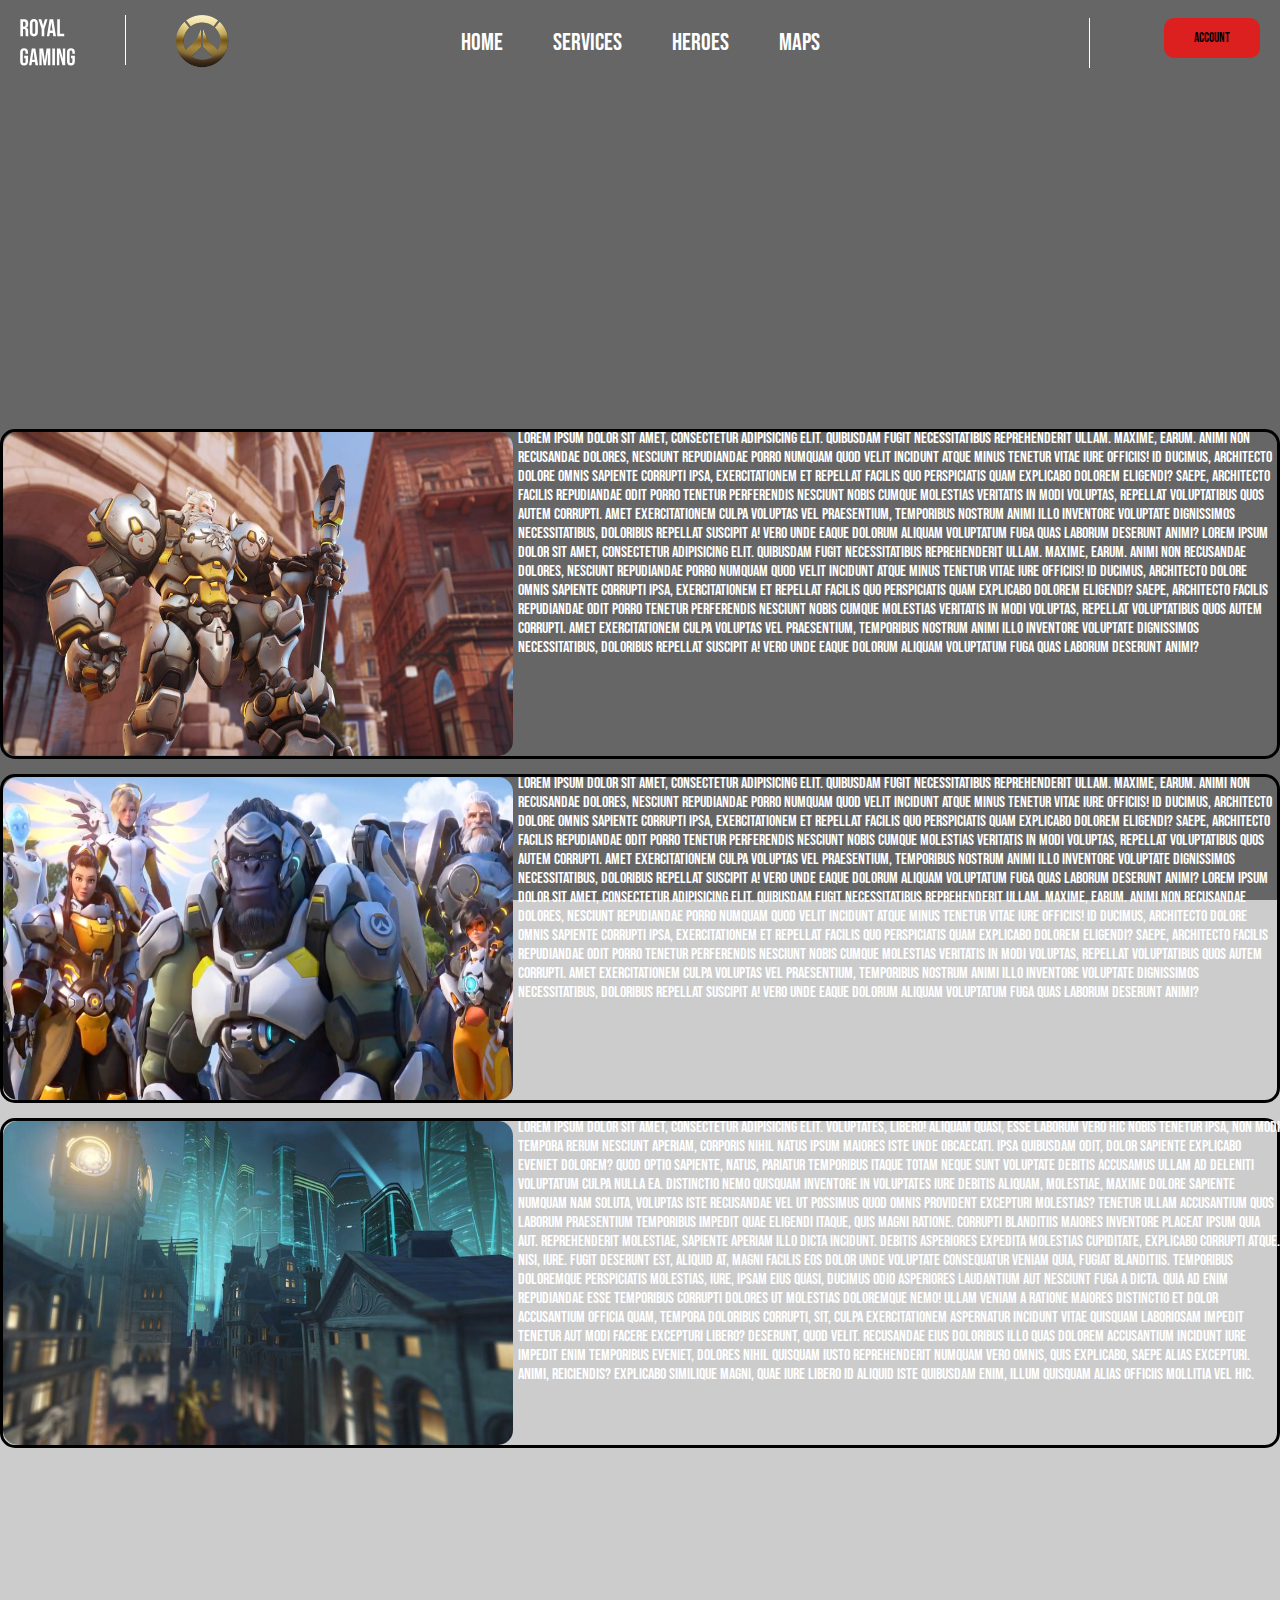
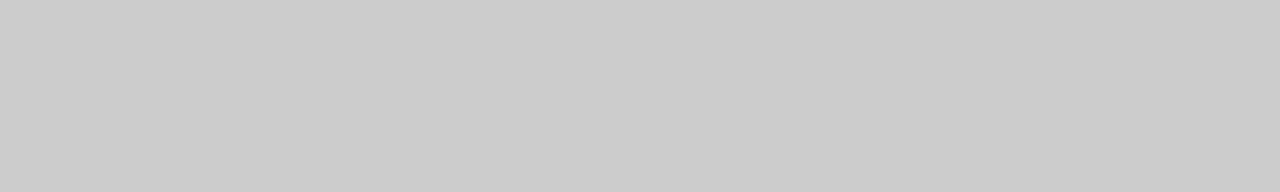
<file: index.html>
<!DOCTYPE html>
<html lang="en">
  <head>
    <meta charset="UTF-8" />
    <meta http-equiv="X-UA-Compatible" content="IE=edge" />
    <meta name="viewport" content="width=device-width, initial-scale=1.0" />
    <title>Document</title>
    <link rel="stylesheet" href="style.css" />
    <link rel="icon" href="OverwatchLogo.png" />
  </head>
  <body class="banner">
    <header>
      <div class="Logos">
        <a class="Text" href="index.html"><img src="Name.svg" alt="logo" /></a>
        <div class="Line">ㅤ</div>
        <img src="OverwatchLogo.png" alt="A picture of the logo" />
      </div>
      <nav>
        <a href="index.html">Home</a>
        <a href="Services.html">Services</a>
        <a href="Heroes.html">Heroes</a>
        <a href="Maps.html">Maps</a>
      </nav>
      <div class="Header-Right">
        <div class="Line2">ㅤ</div>
        <div class="dropdown">
          <button class="dropbtn">Account</button>
          <div class="dropdown-content">
            <a href="login.html">Login</a>
            <a href="https://overwatchleague.com/en-us/sign-up">Register</a>
          </div>
        </div>
      </div>
    </header>

    <div class="Main">
      <div class="Picture1">
        <img src="Services.jpg_fit=scale" alt="Picture of services" />
      </div>
      <div class="Picture2">
        <img src="OverwatchHeroes.jpg" alt="Picture of the overwatch heroes" />
      </div>
      <div class="Picture3">
        <img src="OverwatchMaps.jpg" alt="A picture of an overwatch map" />
      </div>
      <div class="Article1">
        <article>
          Lorem ipsum dolor sit amet, consectetur adipisicing elit. Quibusdam
          fugit necessitatibus reprehenderit ullam. Maxime, earum. Animi non
          recusandae dolores, nesciunt repudiandae porro numquam quod velit
          incidunt atque minus tenetur vitae iure officiis! Id ducimus,
          architecto dolore omnis sapiente corrupti ipsa, exercitationem et
          repellat facilis quo perspiciatis quam explicabo dolorem eligendi?
          Saepe, architecto facilis repudiandae odit porro tenetur perferendis
          nesciunt nobis cumque molestias veritatis in modi voluptas, repellat
          voluptatibus quos autem corrupti. Amet exercitationem culpa voluptas
          vel praesentium, temporibus nostrum animi illo inventore voluptate
          dignissimos necessitatibus, doloribus repellat suscipit a! Vero unde
          eaque dolorum aliquam voluptatum fuga quas laborum deserunt animi?
          Lorem ipsum dolor sit amet, consectetur adipisicing elit. Quibusdam
          fugit necessitatibus reprehenderit ullam. Maxime, earum. Animi non
          recusandae dolores, nesciunt repudiandae porro numquam quod velit
          incidunt atque minus tenetur vitae iure officiis! Id ducimus,
          architecto dolore omnis sapiente corrupti ipsa, exercitationem et
          repellat facilis quo perspiciatis quam explicabo dolorem eligendi?
          Saepe, architecto facilis repudiandae odit porro tenetur perferendis
          nesciunt nobis cumque molestias veritatis in modi voluptas, repellat
          voluptatibus quos autem corrupti. Amet exercitationem culpa voluptas
          vel praesentium, temporibus nostrum animi illo inventore voluptate
          dignissimos necessitatibus, doloribus repellat suscipit a! Vero unde
          eaque dolorum aliquam voluptatum fuga quas laborum deserunt animi?
        </article>
      </div>
      <div class="Article2">
        <article>
          Lorem ipsum dolor sit amet, consectetur adipisicing elit. Quibusdam
          fugit necessitatibus reprehenderit ullam. Maxime, earum. Animi non
          recusandae dolores, nesciunt repudiandae porro numquam quod velit
          incidunt atque minus tenetur vitae iure officiis! Id ducimus,
          architecto dolore omnis sapiente corrupti ipsa, exercitationem et
          repellat facilis quo perspiciatis quam explicabo dolorem eligendi?
          Saepe, architecto facilis repudiandae odit porro tenetur perferendis
          nesciunt nobis cumque molestias veritatis in modi voluptas, repellat
          voluptatibus quos autem corrupti. Amet exercitationem culpa voluptas
          vel praesentium, temporibus nostrum animi illo inventore voluptate
          dignissimos necessitatibus, doloribus repellat suscipit a! Vero unde
          eaque dolorum aliquam voluptatum fuga quas laborum deserunt animi?
          Lorem ipsum dolor sit amet, consectetur adipisicing elit. Quibusdam
          fugit necessitatibus reprehenderit ullam. Maxime, earum. Animi non
          recusandae dolores, nesciunt repudiandae porro numquam quod velit
          incidunt atque minus tenetur vitae iure officiis! Id ducimus,
          architecto dolore omnis sapiente corrupti ipsa, exercitationem et
          repellat facilis quo perspiciatis quam explicabo dolorem eligendi?
          Saepe, architecto facilis repudiandae odit porro tenetur perferendis
          nesciunt nobis cumque molestias veritatis in modi voluptas, repellat
          voluptatibus quos autem corrupti. Amet exercitationem culpa voluptas
          vel praesentium, temporibus nostrum animi illo inventore voluptate
          dignissimos necessitatibus, doloribus repellat suscipit a! Vero unde
          eaque dolorum aliquam voluptatum fuga quas laborum deserunt animi?
        </article>
      </div>
      <div class="Article3">
        <article>
          Lorem ipsum dolor sit amet, consectetur adipisicing elit. Voluptates,
          libero! Aliquam quasi, esse laborum vero hic nobis tenetur ipsa, non
          modi tempora rerum nesciunt aperiam, corporis nihil natus ipsum
          maiores iste unde obcaecati. Ipsa quibusdam odit, dolor sapiente
          explicabo eveniet dolorem? Quod optio sapiente, natus, pariatur
          temporibus itaque totam neque sunt voluptate debitis accusamus ullam
          ad deleniti voluptatum culpa nulla ea. Distinctio nemo quisquam
          inventore in voluptates iure debitis aliquam, molestiae, maxime dolore
          sapiente numquam nam soluta, voluptas iste recusandae vel ut possimus
          quod omnis provident excepturi molestias? Tenetur ullam accusantium
          quos laborum praesentium temporibus impedit quae eligendi itaque, quis
          magni ratione. Corrupti blanditiis maiores inventore placeat ipsum
          quia aut. Reprehenderit molestiae, sapiente aperiam illo dicta
          incidunt. Debitis asperiores expedita molestias cupiditate, explicabo
          corrupti atque. Nisi, iure. Fugit deserunt est, aliquid at, magni
          facilis eos dolor unde voluptate consequatur veniam quia, fugiat
          blanditiis. Temporibus doloremque perspiciatis molestias, iure, ipsam
          eius quasi, ducimus odio asperiores laudantium aut nesciunt fuga a
          dicta. Quia ad enim repudiandae esse temporibus corrupti dolores ut
          molestias doloremque nemo! Ullam veniam a ratione maiores distinctio
          et dolor accusantium officia quam, tempora doloribus corrupti, sit,
          culpa exercitationem aspernatur incidunt vitae quisquam laboriosam
          impedit tenetur aut modi facere excepturi libero? Deserunt, quod
          velit. Recusandae eius doloribus illo quas dolorem accusantium
          incidunt iure impedit enim temporibus eveniet, dolores nihil quisquam
          iusto reprehenderit numquam vero omnis, quis explicabo, saepe alias
          excepturi. Animi, reiciendis? Explicabo similique magni, quae iure
          libero id aliquid iste quibusdam enim, illum quisquam alias officiis
          mollitia vel hic.
        </article>
      </div>
    </div>
  </body>
</html>
</file>
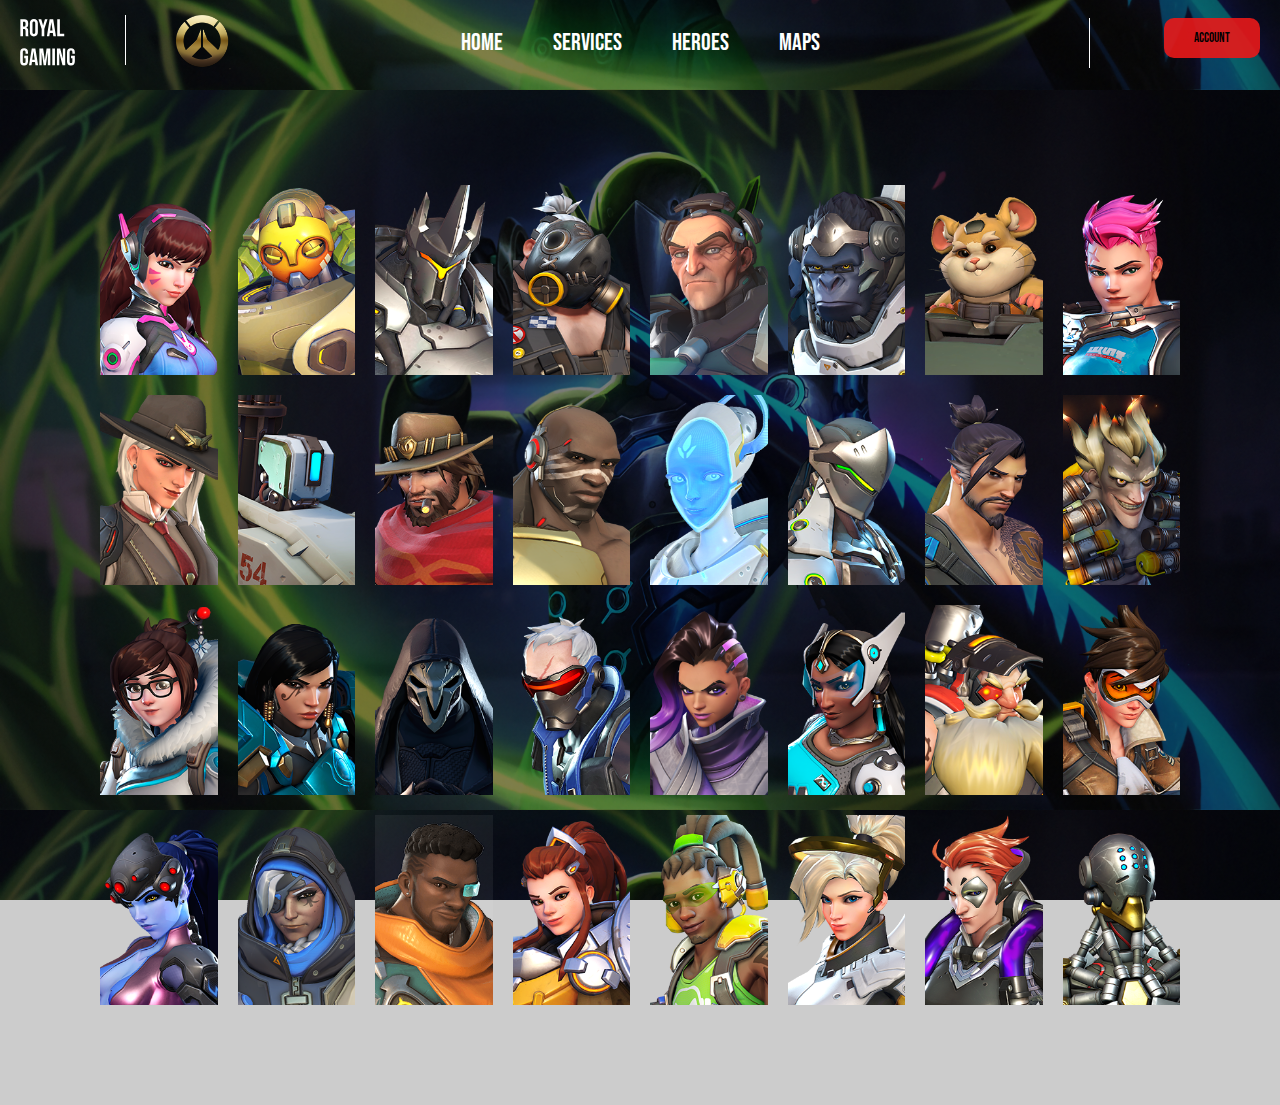
<file: Heroes.html>
<!DOCTYPE html>
<html lang="en">
  <head>
    <meta charset="UTF-8" />
    <meta http-equiv="X-UA-Compatible" content="IE=edge" />
    <meta name="viewport" content="width=device-width, initial-scale=1.0" />
    <title>Document</title>
    <link rel="stylesheet" href="style.css" />
    <link rel="icon" href="OverwatchLogo.png" />
  </head>
  <body class="banner2">
    <header>
      <div class="Logos">
        <a class="Text" href="index.html"><img src="Name.svg" alt="logo" /></a>
        <div class="Line">ㅤ</div>
        <img src="OverwatchLogo.png" alt="A picture of the logo" />
      </div>
      <nav>
        <a href="index.html">Home</a>
        <a href="Services.html">Services</a>
        <a href="Heroes.html">Heroes</a>
        <a href="Maps.html">Maps</a>
      </nav>
      <div class="Header-Right">
        <div class="Line2">ㅤ</div>
        <div class="dropdown">
          <button class="dropbtn">Account</button>
          <div class="dropdown-content">
            <a href="login.html">Login</a>
            <a href="https://overwatchleague.com/en-us/sign-up">Register</a>
          </div>
        </div>
      </div>
    </header>

    <div class="Heroes-layout">
      <img src="/Dva.png" alt="Picture of Dva" />
      <img src="/Orisa.png" alt="Picture of Orisa" />
      <img src="/Reinhardt.png" alt="Picture of Reinhardt" />
      <img src="/Roadhog.png" alt="Picture of Roadhog" />
      <img src="/Sigma.png" alt="Picture of Sigma" />
      <img src="/Winston.png" alt="Picture of Winston" />
      <img src="/WreckingBall.png" alt="Picture of Wrecking ball" />
      <img src="/Zarya.png" alt="Picture of Zarya" />
      <img src="/Ashe.png" alt="Picture of Ashe" />
      <img src="/Bastion.png" alt="Picture of Bastion" />
      <img src="/Cassidy.png" alt="Picture of Cassidy" />
      <img src="/Doomfist.png" alt="Picture of Doomfist" />
      <img src="/Echo.png" alt="Picture of Echo" />
      <img src="/Genji.png" alt="Picture of Genji" />
      <img src="/Hanzo.png" alt="Picture of Hanzo" />
      <img src="/Junkrat.png" alt="Picture of Junkrat" />
      <img src="/Mei.png" alt="Picture of Mei" />
      <img src="/Pharah.png" alt="Picture of Pharah" />
      <img src="/Reaper.png" alt="Picture of Reaper" />
      <img src="/Soldier76.png" alt="Picture of Soldier76" />
      <img src="/Sombra.png" alt="Picture of Sombra" />
      <img src="/Symmetra.png" alt="Picture of Symmetra" />
      <img src="/Torb.png" alt="Picture of Torbjorn" />
      <img src="/Tracer.png" alt="Picture of Tracer" />
      <img src="/Widowmaker.png" alt="Picture of Widowmaker" />
      <img src="/Ana.png" alt="Picture of Milf" />
      <img src="/Baptiste.png" alt="Picture of Nigga" />
      <img src="/Brigitte.png" alt="Picture of Brigitte" />
      <img src="/Lucio.png" alt="Picture of Lucio" />
      <img src="/Mercy.png" alt="Picture of a Nazi" />
      <img src="/Moira.png" alt="Picture of Cancer" />
      <img src="/Zenyatta.png" alt="Picture of Steelballs" />
    </div>
  </body>
</html>
</file>
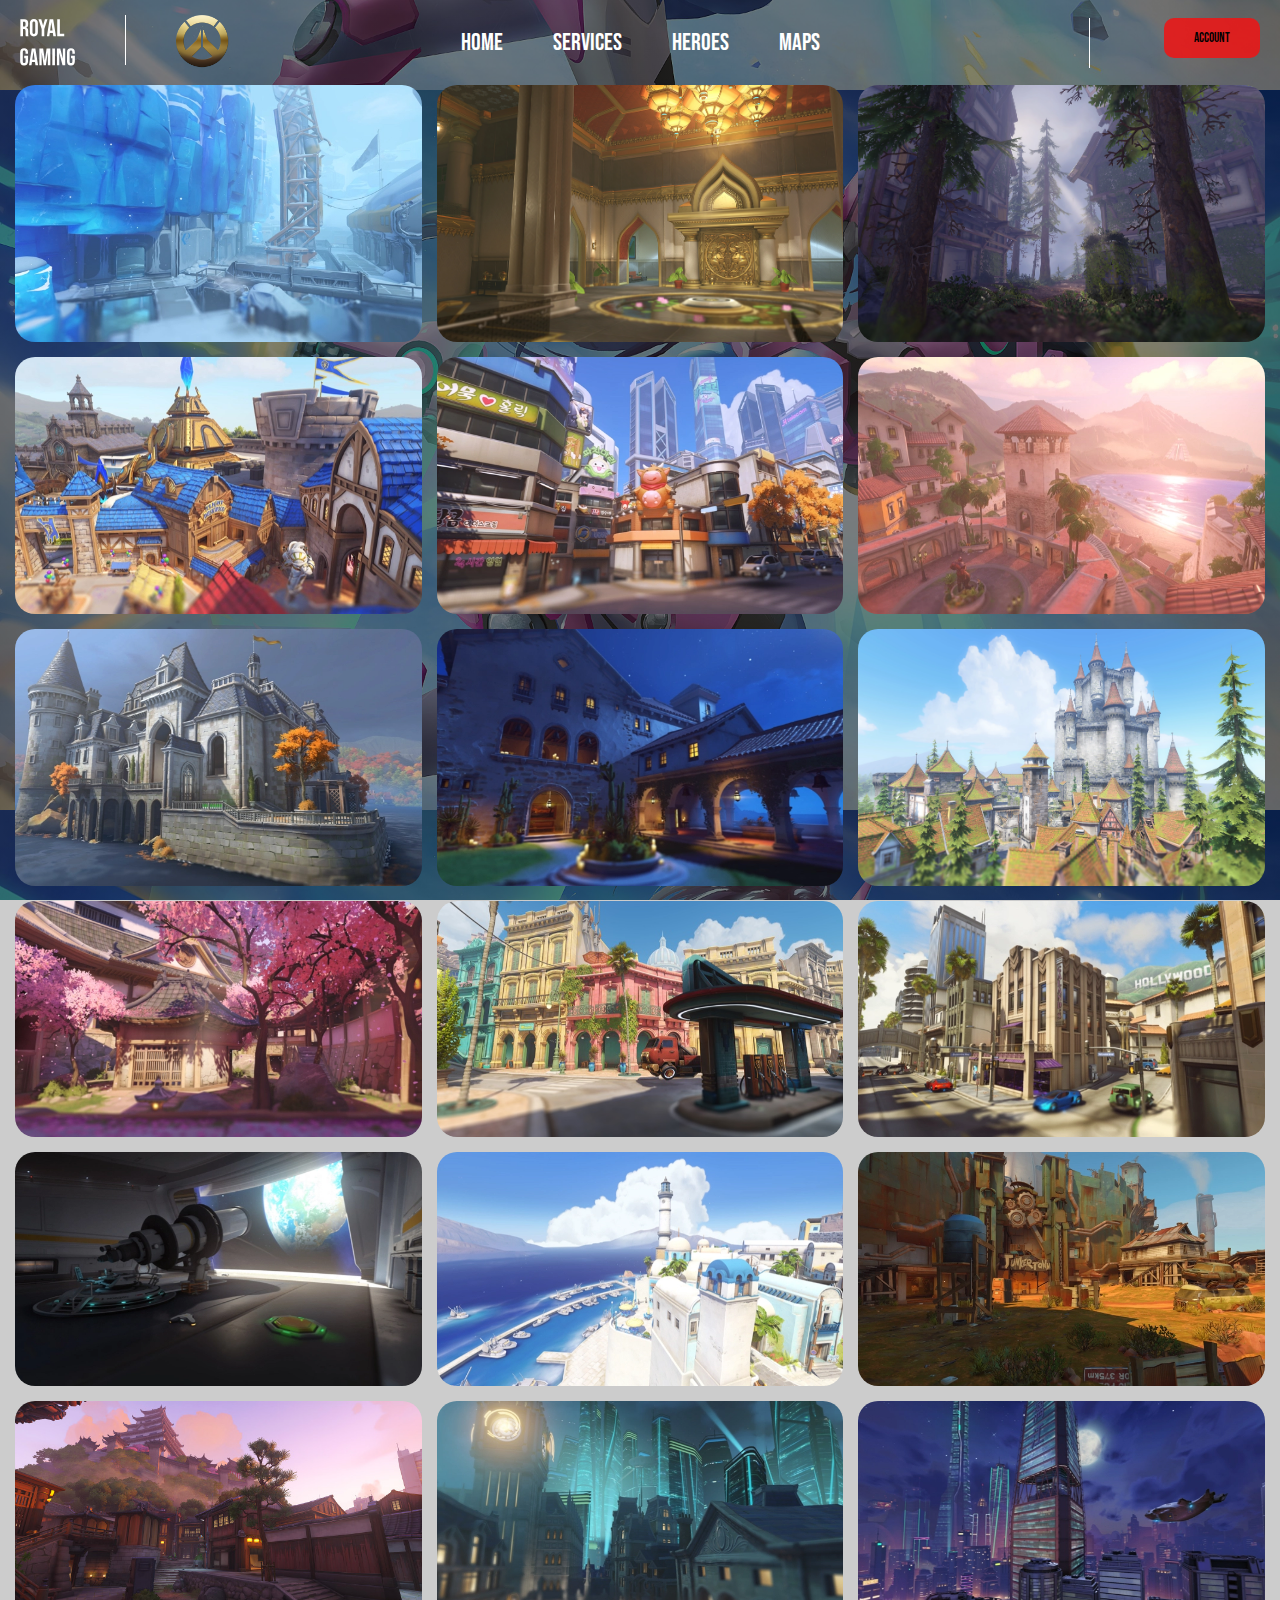
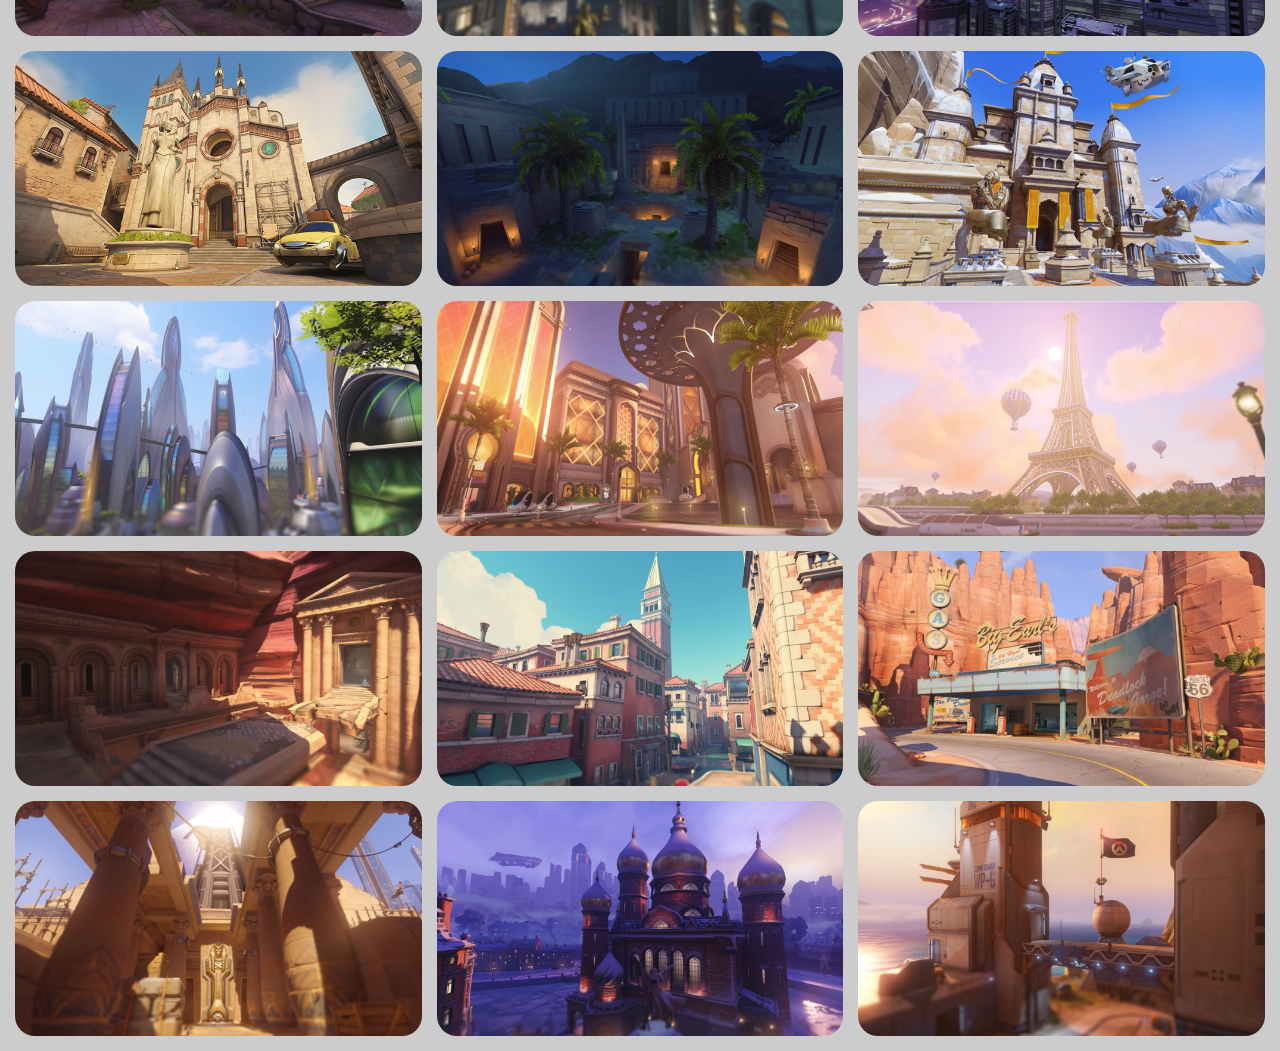
<file: Maps.html>
<!DOCTYPE html>
<html lang="en">
  <head>
    <meta charset="UTF-8" />
    <meta http-equiv="X-UA-Compatible" content="IE=edge" />
    <meta name="viewport" content="width=device-width, initial-scale=1.0" />
    <title>Document</title>
    <link rel="stylesheet" href="style.css" />
    <link rel="icon" href="OverwatchLogo.png" />
  </head>
  <body class="banner3">
    <header>
      <div class="Logos">
        <a class="Text" href="index.html"><img src="Name.svg" alt="logo" /></a>
        <div class="Line">ㅤ</div>
        <img src="OverwatchLogo.png" alt="A picture of the logo" />
      </div>
      <nav>
        <a href="index.html">Home</a>
        <a href="Services.html">Services</a>
        <a href="Heroes.html">Heroes</a>
        <a href="Maps.html">Maps</a>
      </nav>
      <div class="Header-Right">
        <div class="Line2">ㅤ</div>
        <div class="dropdown">
          <button class="dropbtn">Account</button>
          <div class="dropdown-content">
            <a href="login.html">Login</a>
            <a href="https://overwatchleague.com/en-us/sign-up">Register</a>
          </div>
        </div>
      </div>
    </header>

    <div class="maps">
      <div class="Antarctica map">
        <a href="#" class="column"
          ><span class="text"><h1>Antarctica</h1></span>
          <img src="./Antarctica.webp" class="maps_img" alt="PNG of Antarctica"
        /></a>
      </div>

      <div class="Ayutthaya map">
        <a href="#" class="column"
          ><span class="text"><h1>Ayutthaya</h1></span>
          <img src="./Ayutthaya.webp" class="maps_img" alt="PNG of Ayutthaya"
        /></a>
      </div>
      <div class="Black Forest map">
        <a href="#" class="column"
          ><span class="text"><h1>Black Forest</h1></span>
          <img
            src="./Black Forest.webp"
            class="maps_img"
            alt="PNG of Black Forest"
        /></a>
      </div>
      <div class="Blizzard World map">
        <a href="#" class="column"
          ><span class="text"><h1>Blizzard World</h1></span>
          <img
            src="./Blizzard World.webp"
            class="maps_img"
            alt="PNG of Blizzard World"
        /></a>
      </div>
      <div class="Busan map">
        <a href="#" class="column"
          ><span class="text"><h1>Busan</h1></span>
          <img src="./Busan.webp" class="maps_img" alt="PNG of Busan"
        /></a>
      </div>
      <div class="Castillo map">
        <a href="#" class="column"
          ><span class="text"><h1>Castillo</h1></span>
          <img src="./Castillo.webp" class="maps_img" alt="PNG of Castillo"
        /></a>
      </div>
      <div class="Chateau Guillard map">
        <a href="#" class="column"
          ><span class="text"><h1>Chateau Guillard</h1></span>
          <img
            src="./Chateau Guillard.webp"
            class="maps_img"
            alt="PNG of Chateau Guillard"
        /></a>
      </div>
      <div class="Dorado map">
        <a href="#" class="column"
          ><span class="text"><h1>Dorado</h1></span>
          <img src="./Dorado.webp" class="maps_img" alt="PNG of Dorado"
        /></a>
      </div>
      <div class="Eichenwalde map">
        <a href="#" class="column"
          ><span class="text"><h1>Eichenwalde</h1></span>
          <img
            src="./Eichenwalde.webp"
            class="maps_img"
            alt="PNG of Eichenwalde"
        /></a>
      </div>
      <div class="Hanamura map">
        <a href="#" class="column"
          ><span class="text"><h1>Hanamura</h1></span>
          <img src="./Hanamura.webp" class="maps_img" alt="PNG of Hanamura"
        /></a>
      </div>
      <div class="Havana map">
        <a href="#" class="column"
          ><span class="text"><h1>Havana</h1></span>
          <img src="./Havana.webp" class="maps_img" alt="PNG of Havana"
        /></a>
      </div>
      <div class="Hollywood map">
        <a href="#" class="column"
          ><span class="text"><h1>Hollywood</h1></span>
          <img src="./Hollywood.webp" class="maps_img" alt="PNG of Hollywood"
        /></a>
      </div>
      <div class="Horizon Lunar Colony map">
        <a href="#" class="column"
          ><span class="text"><h1>Horizon Lunar Colony</h1></span>
          <img
            src="./Horizon Lunar Colony.webp"
            class="maps_img"
            alt="PNG of Horizon Lunar Colony"
        /></a>
      </div>
      <div class="Ilios map">
        <a href="#" class="column"
          ><span class="text"><h1>Ilios</h1></span>
          <img src="./Ilios.webp" class="maps_img" alt="PNG of Ilios"
        /></a>
      </div>
      <div class="Junkertown map">
        <a href="#" class="column"
          ><span class="text"><h1>Junkertown</h1></span>
          <img src="./Junkertown.webp" class="maps_img" alt="PNG of Junkertown"
        /></a>
      </div>
      <div class="Kanezaka map">
        <a href="#" class="column"
          ><span class="text"><h1>Kanezaka</h1></span>
          <img src="./Kanezaka.webp" class="maps_img" alt="PNG of Kanezaka"
        /></a>
      </div>
      <div class="Kings Row map">
        <a href="#" class="column"
          ><span class="text"><h1>Kings Row</h1></span>
          <img src="./Kings Row.webp" class="maps_img" alt="PNG of Kings Row"
        /></a>
      </div>
      <div class="Lijian Tower map">
        <a href="#" class="column"
          ><span class="text"><h1>Lijian Tower</h1></span>
          <img
            src="./Lijian Tower.webp"
            class="maps_img"
            alt="PNG of Lijian Tower"
        /></a>
      </div>
      <div class="Malevento map">
        <a href="#" class="column"
          ><span class="text"><h1>Malevento</h1></span>
          <img src="./Malevento.webp" class="maps_img" alt="PNG of Malevento"
        /></a>
      </div>
      <div class="Necropolis map">
        <a href="#" class="column"
          ><span class="text"><h1>Necropolis</h1></span>
          <img src="./Necropolis.webp" class="maps_img" alt="PNG of Necropolis"
        /></a>
      </div>
      <div class="Nepal map">
        <a href="#" class="column"
          ><span class="text"><h1>Nepal</h1></span>
          <img src="./Nepal.webp" class="maps_img" alt="PNG of Nepal"
        /></a>
      </div>
      <div class="Numbani map">
        <a href="#" class="column"
          ><span class="text"><h1>Numbani</h1></span>
          <img src="./Numbani.webp" class="maps_img" alt="PNG of Numbani"
        /></a>
      </div>
      <div class="Oasis map">
        <a href="#" class="column"
          ><span class="text"><h1>Oasis</h1></span>
          <img src="./Oasis.webp" class="maps_img" alt="PNG of Oasis"
        /></a>
      </div>
      <div class="Paris map">
        <a href="#" class="column"
          ><span class="text"><h1>Paris</h1></span>
          <img src="./Paris.webp" class="maps_img" alt="PNG of Paris"
        /></a>
      </div>
      <div class="Petra map">
        <a href="#" class="column"
          ><span class="text"><h1>Petra</h1></span>
          <img src="./Petra.webp" class="maps_img" alt="PNG of Petra"
        /></a>
      </div>
      <div class="Rialto map">
        <a href="#" class="column"
          ><span class="text"><h1>Rialto</h1></span>
          <img src="./Rialto.webp" class="maps_img" alt="PNG of Rialto"
        /></a>
      </div>
      <div class="Route 66 map">
        <a href="#" class="column"
          ><span class="text"><h1>Route 66</h1></span>
          <img src="./Route 66.webp" class="maps_img" alt="PNG of Route 66"
        /></a>
      </div>
      <div class="Temple of Anubis map">
        <a href="#" class="column"
          ><span class="text"><h1>Temple of Anubis</h1></span>
          <img
            src="./Temple of Anubis.webp"
            class="maps_img"
            alt="PNG of Temple of Anubis"
        /></a>
      </div>
      <div class="Volskaya Industries map">
        <a href="#" class="column"
          ><span class="text"><h1>Volskaya Industries</h1></span>
          <img
            src="./Volskaya Industries.webp"
            class="maps_img"
            alt="PNG of Volskaya Industries"
        /></a>
      </div>
      <div class="Watchpoint Gibraltar map">
        <a href="#" class="column"
          ><span class="text"><h1>Watchpoint Gibraltar</h1></span>
          <img
            src="./Watchpoint Gibraltar.webp"
            class="maps_img"
            alt="PNG of Watchpoint Gibraltar"
        /></a>
      </div>
    </div>
  </body>
</html>
</file>
<file: style.css>
@import url("https://fonts.googleapis.com/css2?family=Bebas+Neue&display=swap");

* {
  padding: 0;
  margin: 0;
  font-family: "Bebas Neue", sans-serif;
  font-weight: 500;
}

header {
  display: grid;
  grid-template-columns: 1fr 1fr 1fr;
  align-items: center;
  padding-top: 10px;
  padding-bottom: 10px;
  padding-left: 20px;
  padding-right: 20px;
  background-color: none;
}

nav {
  font-size: x-large;
  display: flex;
  width: 500px;
  gap: 50px;
  justify-content: center;
  align-items: center;
}
nav a:hover {
  color: red;
}

nav a {
  transition: all 0.3s ease 0s;
  text-decoration: none;
}

a {
  color: white;
}

.nav_links {
  list-style: none;
}
.nav_links li {
  display: inline-block;
  padding: 0px 20px;
}
.nav_links li a {
  transition: all 0.3s ease 0s;
}
.nav_links li a:hover {
  color: #d40e0e;
}

button {
  padding: 12px 30px;
  background-color: rgb(233, 24, 24, 0.9);
  border: none;
  border-radius: 10px;
  cursor: pointer;
  transition: all 0.3 ease 0s;
}

body {
  background-image: url(./images/background.svg);
}

.dropdown {
  position: relative;
  display: inline-block;
}

.dropdown-content {
  display: none;
  position: absolute;
  background-color: black;
  min-width: 100px;
  box-shadow: 0px 8px 16px 0px rgba(0, 0, 0, 0.5);
  z-index: 1;
  border-radius: 10px;
}

.dropdown-content a {
  padding: 12px 15px;
  border-radius: 10px;
  text-decoration: none;
  display: block;
}

.dropdown-content a:hover {
  background-color: rgb(206, 60, 60);
}

.dropdown:hover .dropdown-content {
  display: block;
}

.dropdown:hover .dropbtn {
  background-color: rgb(233, 24, 24, 0.8);
}

img {
  width: 55px;
  height: 55px;
}

.Logos {
  justify-self: flex-start;
  display: flex;
  gap: 50px;
  padding-top: 5px;
}

.Header-Right {
  justify-self: flex-end;
  display: flex;
  gap: 75px;
}

.Line {
  width: 0.5px;
  height: 50px;
  background-color: white;
}

.Line2 {
  width: 0.5px;
  height: 50px;
  background-color: white;
}

.Main {
  display: grid;
  grid-template-columns: repeat(5, 1fr);
  grid-template-rows: repeat(5, 1fr);
  grid-gap: 15px;
}

.Main img {
  border-radius: 15px;
  width: 40%;
  height: 100%;
}

.Picture1 {
  grid-row: 2/3;
  grid-column: 1/6;
  border-radius: 15px;
  border: black solid;
}

.Picture2 {
  grid-row: 3/4;
  grid-column: 1/6;
  border-radius: 15px;
  border: black solid;
}

.Picture3 {
  grid-row: 4/5;
  grid-column: 1/6;
  border-radius: 15px;
  border: black solid;
}

.Picture1:hover {
  transition: 1.2s;
}

.Article1 {
  grid-row: 2/3;
  grid-column: 3/6;
  border: none;
  color: white;
}

.Article2 {
  grid-row: 3/4;
  grid-column: 3/6;
  border: none;
  color: white;
}

.Article3 {
  grid-row: 4/5;
  grid-column: 3/6;
  border: none;
  color: white;
}

.banner {
  background-image: linear-gradient(rgba(0, 0, 0, 0.5), rgba(0, 0, 0, 0.5)),
    url(https://images3.alphacoders.com/109/1099404.jpg);
  background-size: cover;
  background-position: center;
  background-size: 100%;
  background-color: #cccccc;
  background-attachment: fixed;
}

.banner2 {
  background-image: linear-gradient(rgba(0, 0, 0, 0.5), rgba(0, 0, 0, 0.5)),
    url("HeroesBackground.jpg");
  background-size: cover;
  background-position: center;
  background-size: 100%;
  background-color: #cccccc;
  background-attachment: fixed;
}

.banner3 {
  background-image: linear-gradient(rgba(0, 0, 0, 0.5), rgba(0, 0, 0, 0.5)),
    url("MapsBackground.jpg");
  background-size: cover;
  background-position: center;
  background-size: 100%;
  background-color: #cccccc;
  background-attachment: fixed;
}

.banner5 {
  background-image: linear-gradient(rgba(0, 0, 0, 0.5), rgba(0, 0, 0, 0.5)),
    url("ServiceBackground.jpg");
  background-size: cover;
  background-position: center;
  background-size: 100%;
  background-color: #cccccc;
  background-attachment: fixed;
}

/* SERVICES */

.copyright {
  margin-top: 15px;
  text-align: center;
  font-size: 13px;
  color: grey;
}

.Services {
  float: left;
  width: 33.3%;
  padding: 8px;
  transition: transform 350ms ease-in-out;
  margin-top: 8%;
}

.price {
  list-style-type: none;
  border: 1px solid #eee;
  margin: 0;
  padding: 0;
  -webkit-transition: 0.3s;
  transition: 0.3s;
}

.price:hover {
  box-shadow: 0 8px 12px 0 rgba(0, 0, 0, 0.2);
  transform: scale(1.02);
}

.price .header {
  background-color: black;
  color: white;
  font-size: 25px;
}

.price li {
  border-bottom: 1px solid #eee;
  padding: 20px;
  text-align: center;
}

.price .grey {
  background-color: #eee;
  font-size: 20px;
}

.box {
  display: flex;
  margin-top: 5%;
}

.button {
  display: block;
  width: 100%;
  background-color: orangered;
  text-align: center;
  line-height: 4;
  color: white;
  text-decoration: none;
}

.button:hover {
  color: black;
}

/* Heroes */
.Heroes-layout img {
  width: 100%;
  height: 100%;
  image-resolution: from-image;
}

.Heroes-layout {
  display: grid;
  grid-template-columns: repeat(auto-fit, minmax(110px, 1fr));
  grid-auto-rows: 190px;
  margin: 100px;
  gap: 20px;
}

.Heroes-layout img:hover {
  transform: scale(1.1);
  transition: all 0.3s ease 0.8;
  background-color: white;
  border-radius: 10%;
}

.Heroes {
  border-radius: 10%;
}

/* Maps */

.maps {
  display: grid;
  grid-template-columns: repeat(3, 1fr);
  grid-template-rows: repeat(3, 1fr);
  grid-gap: 15px;
  margin-bottom: 15px;
  margin-left: 15px;
  margin-right: 15px;
  font-size: x-small;
}

.maps_img {
  width: 100%;
  height: 100%;
  object-fit: cover;
  border-radius: 20px;
}

.column {
  position: relative;
}
.column .text {
  position: absolute;
  top: -50%;
  left: 50%;
  transform: translate(-50%, -50%);
  opacity: 0;
  transition: all 0.8s ease;
}
.column .text h1 {
  color: white;
}
.column:hover .text {
  opacity: 1;
}
</file>
